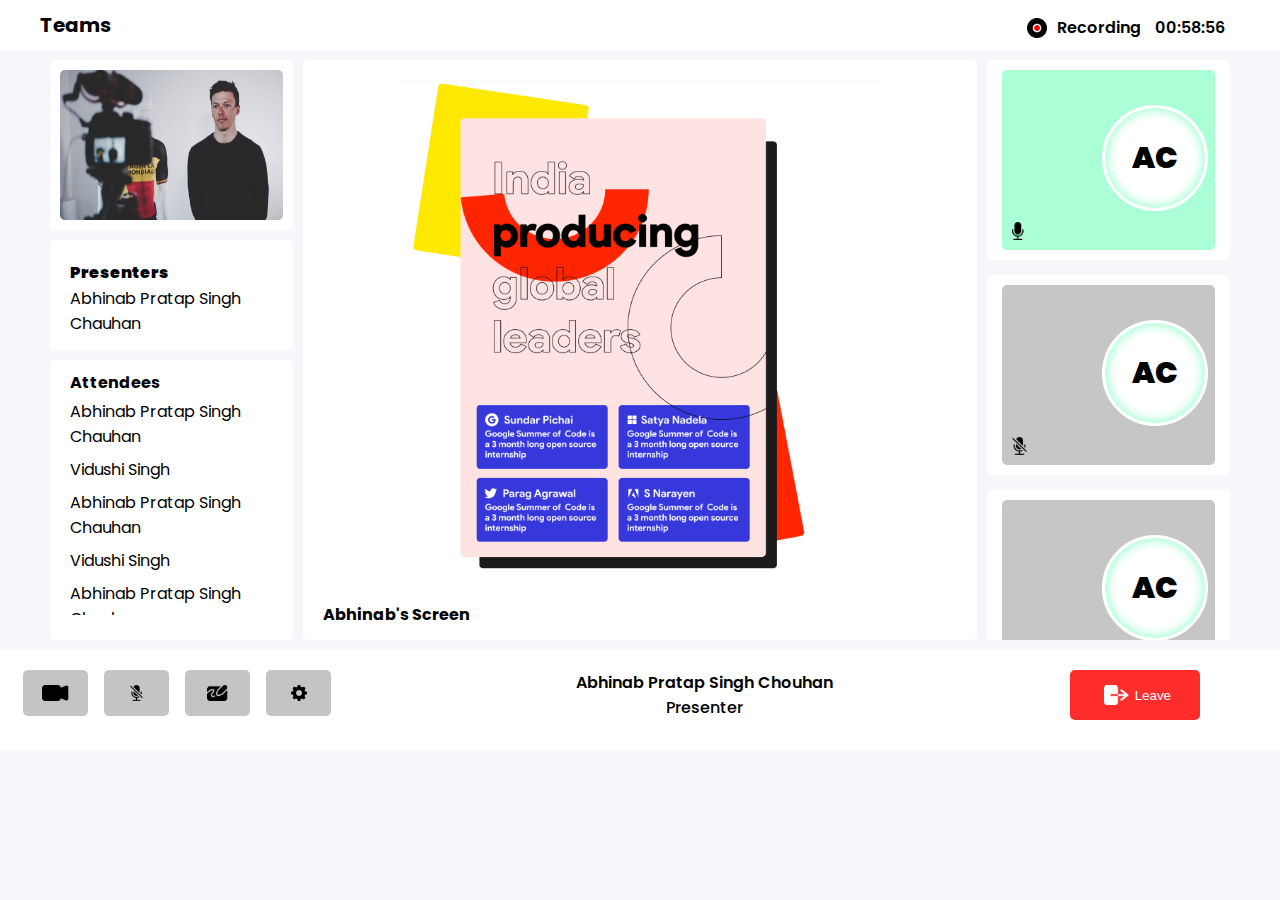
<file: index.html>
<!DOCTYPE html>
<html lang="en">

<head>
    <meta charset="UTF-8" />
    <meta http-equiv="X-UA-Compatible" content="IE=edge" />
    <meta name="viewport" content="width=device-width, initial-scale=1.0" />
    <title>Replica</title>
    <link rel="stylesheet" href="style.css" />
    <link rel="preconnect" href="https://fonts.googleapis.com" />
    <link rel="preconnect" href="https://fonts.gstatic.com" crossorigin />
    <link href="https://fonts.googleapis.com/css2?family=Poppins:wght@200&display=swap" rel="stylesheet" />
</head>

<body>

    <!--* ------------HEADER PART HERE---------------- -->
    <header>
        <h4 id="leftHeader">Teams</h4>
        <div class="rightHeader">
            <img src="recording-icon.png" alt="" />
            <h4>Recording 00:58:56</h4>
        </div>
    </header>

    <!-- *------------------ MAIN CONTENT PART HERE----------------- -->
    <div class="mainContent">
        <!-- * ------------LEFT PART OF MAIN CONTENT------------- -->
        <div class="leftPart">
            <!-- *---------------- PART 1-------------- -->
            <div class="mageDiv">
                <img src="camera-mage.png" alt="" />
            </div>

            <!-- * ------------------- PART 2 ----------------------- -->
            <div class="presentersList">
                <h4><b> Presenters</b></h4>
                <ul>
                    <li>Abhinab Pratap Singh Chauhan</li>
                    <li>Vidushi Singh</li>
                    <li>Abhinab Pratap Singh Chauhan</li>
                </ul>
            </div>

            <!-- * ------------------- PART 3 -------------------------- -->
            <div class="attendeesList">
                <h4>Attendees</h4>
                <ul>
                    <li>Abhinab Pratap Singh Chauhan</li>
                    <li>Vidushi Singh</li>
                    <li>Abhinab Pratap Singh Chauhan</li>
                    <li>Vidushi Singh</li>
                    <li>Abhinab Pratap Singh Chauhan</li>
                    <li>Vidushi Singh</li>
                    <li>Abhinab Pratap Singh Chauhan</li>
                    <li>Vidushi Singh</li>
                    <li>Abhinab Pratap Singh Chauhan</li>
                </ul>
            </div>
        </div>

        <!-- *-------------MIDDLE PART OF MAIN CONTENT -------------------- -->
        <div class="middlePart">
            <img id="screenShare" src="screen-share-icon.png" alt="" />
            <h4>Abhinab's Screen</h4>
        </div>

        <!-- *-------------- RIGHT PART OF MAIN CONTENT HERE ------------ -->
        <div class="rightPart">
            <div class="whiteDiv">
                <div style="background-color: #aaffd6" class="colorDiv">
                    <div class="circle circleAnimation">AC</div>
                    <img src="mic umute-icon.png" alt="" class="micIcon" />
                </div>
            </div>
            <div class="whiteDiv">
                <div class="colorDiv">
                    <div class="circle">AC</div>
                    <img src="mic-icon.png" alt="" class="micIcon" />
                </div>
            </div>
            <div class="whiteDiv">
                <div class="colorDiv">
                    <div class="circle">AC</div>
                    <img src="mic-icon.png" alt="" class="micIcon" />
                </div>
            </div>
            <div class="whiteDiv">
                <div class="colorDiv">
                    <div class="circle">AC</div>
                    <img src="mic-icon.png" alt="" class="micIcon" />
                </div>
            </div>
        </div>
    </div>

    <!--* ---------- HERE IN START FOOTER -----------     -->
    <footer>
        <div class="footer-icon">
            <input class="iconFooter" type="image" src="camera-icon.png" alt="" />
            <input class="iconFooter" type="image" src="mic-icon.png" alt="" />
            <input class="iconFooter" type="image" src="whiteboard-ion.png" alt="" />
            <input class="iconFooter" type="image" src="settings-icon.png" alt="" />
        </div>

        <div class="footer-name">
            <h4 style="font-weight: 600">Abhinab Pratap Singh Chouhan</h4>
            <h4 style="font-weight: 500">Presenter</h4>
        </div>
        <div>
            <button class="buttonFooter">
          <img src="leave-icon.png" />
          <span>Leave</span>
        </button>
        </div>
    </footer>
</body>

</html>
</file>
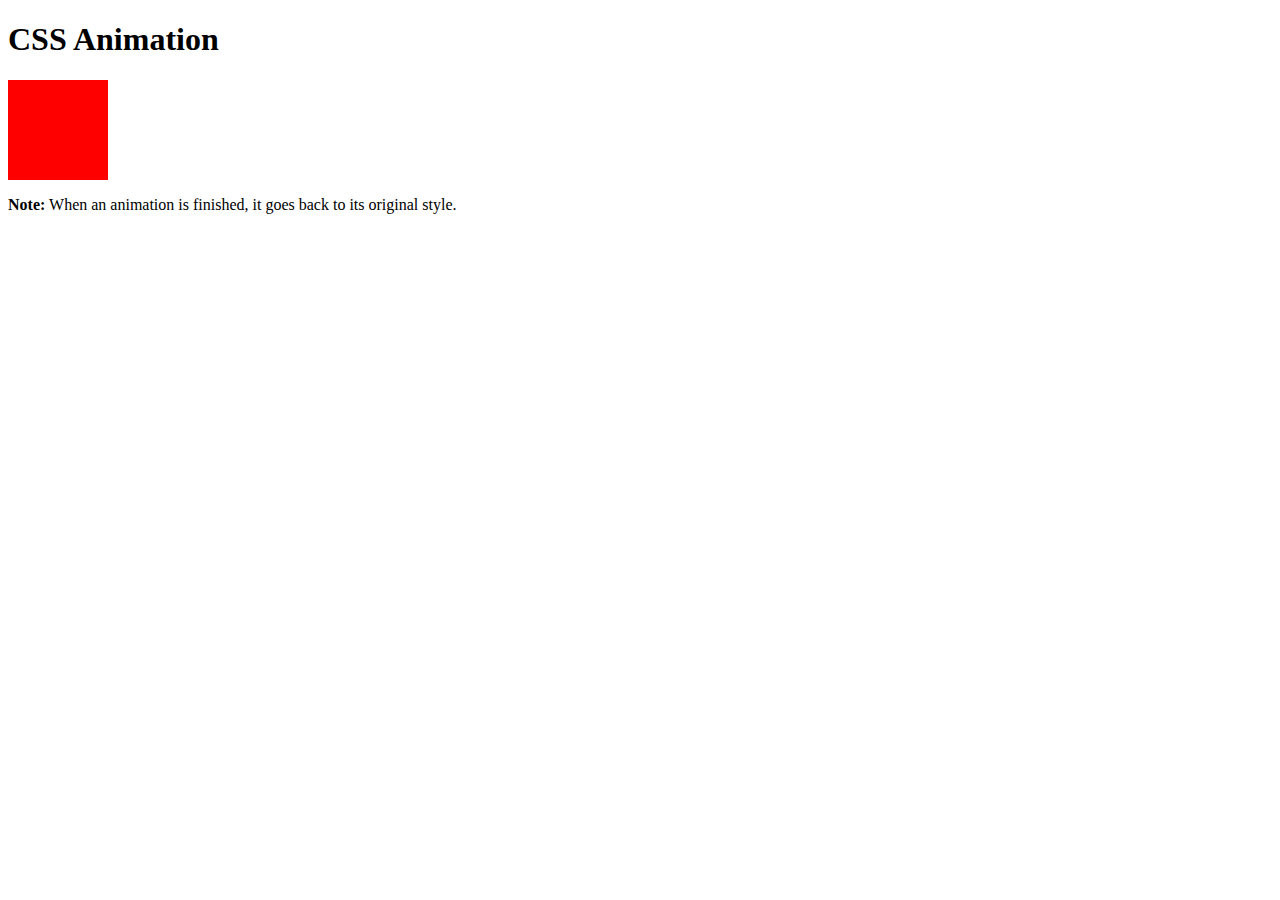
<file: button.html>
<!DOCTYPE html>
<html>

<head>
    <style>
        div {
            width: 100px;
            height: 100px;
            background-color: red;
            animation-name: example;
            animation-duration: 4s;
        }
        
        @keyframes example {
            from {
                background-color: red;
            }
            to {
                background-color: yellow;
            }
        }
        
        b {
            font-weight: 900;
        }
    </style>
</head>

<body>

    <h1>CSS Animation</h1>

    <div></div>

    <p><b>Note:</b > When an animation is finished, it goes back to its original style.</p>

</body>

</html>
</file>
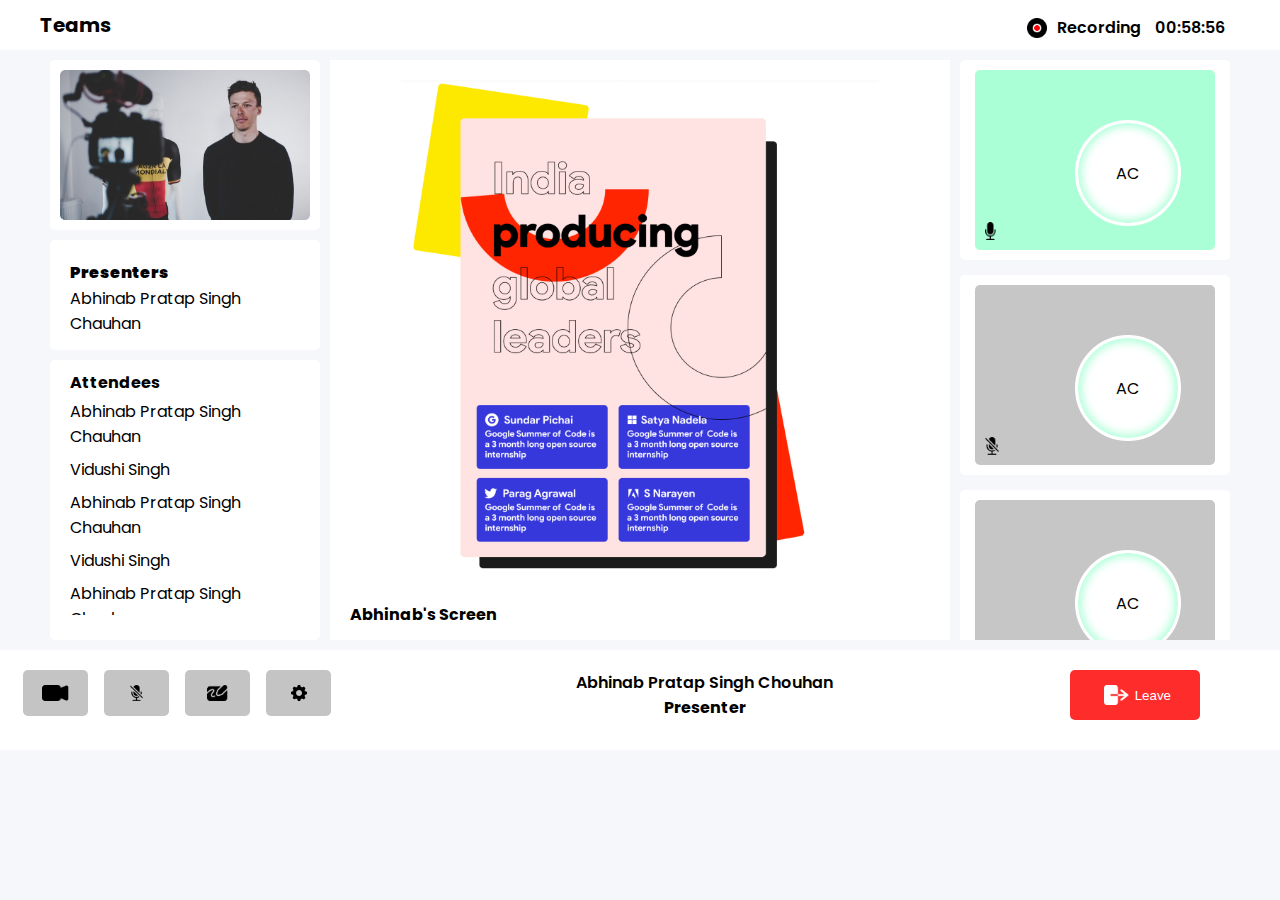
<file: trial.html>
<!DOCTYPE html>
<html lang="en">

<head>
    <meta charset="UTF-8" />
    <meta http-equiv="X-UA-Compatible" content="IE=edge" />
    <meta name="viewport" content="width=device-width, initial-scale=1.0" />
    <title>Replica</title>
    <link rel="stylesheet" href="style-trial.css" />
    <link rel="preconnect" href="https://fonts.googleapis.com" />
    <link rel="preconnect" href="https://fonts.gstatic.com" crossorigin />
    <link href="https://fonts.googleapis.com/css2?family=Poppins:wght@200&display=swap" rel="stylesheet" />
</head>

<body>
    <!--* ------------HEADER PART HERE---------------- -->

    <header>
        <h4 id="leftHeader">Teams</h4>
        <div class="rightHeader">
            <img src="recording-icon.png" alt="" />
            <h4>Recording 00:58:56</h4>
        </div>
    </header>

    <!-- *------------------ MAIN CONTENT PART HERE----------------- -->

    <div class="mainContent">
        <!-- * ------------LEFT PART OF MIDDLE------------- -->
        <div class="leftPart">
            <!-- *---------------- PART 1-------------- -->
            <div class="mageDiv">
                <img src="camera-mage.png" alt="" />
            </div>

            <!-- * ------------------- PART 2 ----------------------- -->
            <div class="presentersList">
                <h4><b> Presenters</b></h4>
                <ul>
                    <li>Abhinab Pratap Singh Chauhan</li>
                    <li>Vidushi Singh</li>
                    <li>Abhinab Pratap Singh Chauhan</li>
                </ul>
            </div>

            <!-- * ------------------- PART 3 -------------------------- -->
            <div class="attendeesList">
                <h4>Attendees</h4>
                <ul>
                    <li>Abhinab Pratap Singh Chauhan</li>
                    <li>Vidushi Singh</li>
                    <li>Abhinab Pratap Singh Chauhan</li>
                    <li>Vidushi Singh</li>
                    <li>Abhinab Pratap Singh Chauhan</li>
                    <li>Vidushi Singh</li>
                    <li>Abhinab Pratap Singh Chauhan</li>
                    <li>Vidushi Singh</li>
                    <li>Abhinab Pratap Singh Chauhan</li>
                    <!-- <li>Vidushi Singh</li>
                    <li>Abhinab Pratap Singh Chauhan</li>
                    <li>Vidushi Singh</li> -->
                </ul>
            </div>
        </div>

        <!-- *-------------MIDDLE PART OF MIDDLE -------------------- -->

        <div class="middlePart">
            <img id="screenShare" src="screen-share-icon.png" alt="" />
            <h4>Abhinab's Screen</h4>
        </div>

        <!-- *-------------- RIGHT PART OF MIDDLE HERE ------------ -->
        <div class="rightPart">
            <div class="whiteDiv">
                <div style="background-color: #aaffd6" class="colorDiv">
                    <div class="circle">AC</div>
                    <img src="mic umute-icon.png" alt="" class="micIcon" />
                </div>
            </div>
            <div class="whiteDiv">
                <div class="colorDiv">
                    <div class="circle">AC</div>
                    <img src="mic-icon.png" alt="" class="micIcon" />
                </div>
            </div>
            <div class="whiteDiv">
                <div class="colorDiv">
                    <div class="circle">AC</div>
                    <img src="mic-icon.png" alt="" class="micIcon" />
                </div>
            </div>
            <div class="whiteDiv">
                <div class="colorDiv">
                    <div class="circle">AC</div>
                    <img src="mic-icon.png" alt="" class="micIcon" />
                </div>
            </div>
        </div>
    </div>

    <!--* ---------- HERE IN START FOOTER -----------     -->

    <footer>
        <div class="footer-icon">
            <input class="iconFooter" type="image" src="camera-icon.png" alt="" />
            <input class="iconFooter" type="image" src="mic-icon.png" alt="" />
            <input class="iconFooter" type="image" src="whiteboard-ion.png" alt="" />
            <input class="iconFooter" type="image" src="settings-icon.png" alt="" />
        </div>

        <div class="footer-name">
            <h4 style="font-weight: 600">Abhinab Pratap Singh Chouhan</h4>
            <h4>Presenter</h4>
        </div>
        <div>
            <button class="buttonFooter">
          <img src="leave-icon.png" />
          <span>Leave</span>
        </button>
        </div>
    </footer>
</body>

</html>
</file>
<file: style.css>
body {
    background-color: #f5f7fb;
    margin: 0;
    font-family: "Poppins", sans-serif;
}


/* --------------------------- HEADER FORMATTING ---------------------------------- */

header {
    height: 50px;
    background-color: white;
    margin: 0;
    display: flex;
}

#leftHeader {
    margin: 10px 0px 0 40px;
    font-weight: 700;
    font-size: 20px;
}

.rightHeader {
    position: absolute;
    right: 0px;
    margin: 10px 50px 0px 0px;
}

.rightHeader h4 {
    display: flex;
    font-weight: 600;
    padding: 5px;
    word-spacing: 10px;
    height: auto;
    width: auto;
    margin: 0;
}

.rightHeader img {
    float: left;
    padding: 3px;
    height: 20px;
    width: auto;
    padding: 8px 5px 0 0;
}


/* ---------------------------------- MAIN CONTENT FORMATTING ------------------------------- */

.mainContent {
    height: 580px;
    display: flex;
    background-color: transparent;
    margin: 10px 50px 10px 50px;
}


/* --------------------------- LEFT PART ---------------------------------- */

.leftPart {
    flex-basis: 350px;
    flex-shrink: 2;
}

.mageDiv {
    padding: 10px;
    background-color: white;
    border-radius: 5px;
    height: 150px;
    width: auto;
    margin-bottom: 10px;
}

.mageDiv img {
    height: 100%;
    width: 100%;
}

.presentersList {
    height: 110px;
    padding-right: 30px;
    margin-bottom: 10px;
    background-color: white;
    border-radius: 5px;
}

.presentersList ul {
    height: 50px;
    overflow-y: scroll;
    list-style-type: none;
    padding-left: 20px;
    margin: 0;
}

.presentersList h4 {
    margin: 0px;
    padding: 20px 0 0 20px;
}

.attendeesList h4 {
    margin: 0px;
    padding: 10px 0 0 20px;
}

.attendeesList ul {
    height: 220px;
    overflow-y: scroll;
    list-style-type: none;
    padding-left: 20px;
    margin: 0;
}

.presentersList li {
    padding: 1px 0;
}

.attendeesList li {
    padding: 4px 0;
}

.attendeesList {
    height: 280px;
    padding-right: 30px;
    margin-bottom: 10px;
    background-color: white;
    border-radius: 5px;
}


/* --------------------- MIDDLE PART ---------------------------------- */

.middlePart {
    width: auto;
    margin: 0px 10px;
    padding: 20px;
    background-color: white;
    flex-basis: 750px;
    border-radius: 5px;
}

#screenShare {
    height: 100%;
    width: 100%;
    object-fit: contain;
}

.middlePart h4 {
    margin: 0;
    position: relative;
    bottom: 25px;
}


/* ------------------------------ RIGHT PART ------------------------------ */

.rightPart {
    height: 100%;
    overflow-y: scroll;
    flex-basis: 350px;
    margin-bottom: 0px;
    flex-shrink: 2;
}

.rightPart::-webkit-scrollbar {
    width: 0px;
    margin: 10px;
}

.whiteDiv {
    background-color: white;
    height: 200px;
    width: auto;
    border-radius: 5px;
    overflow: hidden;
    margin: 0px 0 15px 0;
}

.colorDiv {
    height: 180px;
    background-color: #c6c6c6;
    border-radius: 5px;
    margin: 10px 15px;
    position: relative;
}

.circle {
    width: 100px;
    height: 100px;
    margin: 0 auto;
    background-color: white;
    position: absolute;
    top: 35px;
    left: 100px;
    border-radius: 50%;
    display: flex;
    align-items: center;
    justify-content: center;
    font-size: 30px;
    font-weight: 900;
    box-shadow: 0 0 10px 3px #aaffd6 inset;
    border: white;
    border-style: solid;
}

.circleAnimation {
    animation: micBlink 2s infinite;
}

.micIcon {
    position: absolute;
    bottom: 0px;
    height: 18px;
    width: auto;
    padding: 0 0 10px 10px;
    text-align: center;
}

@keyframes micBlink {
    /* Incomplete */
    0% {
        box-shadow: 0 0 8px 15px white inset;
        background-color: #aaffd6;
    }
    20% {
        box-shadow: 0 0 8px 5px white inset;
        background-color: #aaffd6;
        transition-duration: 1s;
    }
    40% {
        box-shadow: 0 0 8px 15px white inset;
        background-color: #aaffd6;
    }
    60% {
        box-shadow: 0 0 8px 5px white inset;
        background-color: #aaffd6;
        transition-duration: 0.3s;
    }
    80% {
        box-shadow: 0 0 8px 15px white inset;
        background-color: #aaffd6;
    }
    90% {
        box-shadow: 0 0 8px 10px white inset;
        background-color: #aaffd6;
    }
    100% {
        box-shadow: 0 0 8px 15px white inset;
        background-color: #aaffd6;
    }
}


/* --------------------------------- FOOTER FORMATTING ------------------------------------ */

footer {
    height: 100px;
    background-color: white;
    display: flex;
    justify-content: space-between;
    flex-wrap: nowrap;
}

.footer-icon {
    margin-left: 15px;
}

.iconFooter {
    margin: 20px 8px;
    height: 16px;
    width: 35px;
    float: left;
    object-fit: scale-down;
    border-radius: 5px;
    background-color: #c4c4c4;
    padding: 15px;
}

.iconFooter:hover {
    background-color: #aaffd6;
}

.footer-name {
    margin: 20px 0 5px 0px;
    padding: 0px;
}

.footer-name h4 {
    margin: 0px;
    text-align: center;
}

.buttonFooter {
    float: right;
    margin-right: 80px;
    margin-top: 20px;
    cursor: pointer;
}

.buttonFooter {
    background-color: #ff2c2c;
    height: 50px;
    width: 130px;
    border-radius: 5px;
    border: hidden;
}

.buttonFooter img {
    object-fit: scale-down;
    height: 20px;
    width: auto;
    padding: 5px 1px 5px 10px;
}

.buttonFooter>img,
.buttonFooter>span {
    vertical-align: middle;
}

.buttonFooter span {
    padding: 5px 5px 5px 1px;
    color: white;
}

.buttonFooter:hover {
    animation: buttonAnimation 1s infinite ease-in-out;
}

@keyframes buttonAnimation {
    0% {
        background-color: #ff2c2c;
    }
    50% {
        transform: scale(1.03, 1.03);
    }
    100% {}
}


/* ------------------------------ SCROLL BAR FORMATTING --------------------------------- */

::-webkit-scrollbar {
    width: 3px;
    margin: 10px;
}

::-webkit-scrollbar-track {
    background: #ffffff;
}

::-webkit-scrollbar-thumb {
    background: #d6d6d6;
}

::-webkit-scrollbar-thumb:hover {
    background: #555;
}


/* ------------------------------- RESPONSIVENESS FORMATTING -------------------------------- */

@media only screen and (max-height: 750px) {
    .mainContent {
        height: 500px;
    }
    .attendeesList {
        height: 200px;
        overflow: auto;
    }
}

@media screen and (max-height: 670px) {
    .mainContent {
        height: 450px;
    }
    .attendeesList {
        display: none;
    }
    .presentersList {
        height: 270px;
    }
    .presentersList ul {
        height: 250px;
    }
}

@media screen and (max-width: 992px) and (min-width: 797px) {
    .rightPart {
        display: none;
    }
}

@media screen and (max-width: 797px) {
    .footer-icon {
        display: flex;
        flex-wrap: wrap;
        padding: 10px !important;
        /* Not Working */
        margin: 10px 5px !important;
    }
    .footer-name,
    .leftPart,
    .rightPart {
        display: none;
    }
}
</file>
<file: style-trial.css>
body {
    background-color: #f5f7fb;
    margin: 0;
    font-family: "Poppins", sans-serif;
}

header {
    height: 50px;
    background-color: white;
    margin: 0;
    display: flex;
}

#leftHeader {
    /* ! Font Weight Size not Correct */
    margin: 10px 0px 0 40px;
    font-weight: 700;
    font-size: 20px;
}

.rightHeader {
    position: absolute;
    right: 0px;
    margin: 10px 50px 0px 0px;
}

.rightHeader h4 {
    display: flex;
    font-weight: 600;
    padding: 5px;
    word-spacing: 10px;
    height: auto;
    width: auto;
    margin: 0;
}

.rightHeader img {
    float: left;
    padding: 3px;
    height: 20px;
    width: auto;
    padding: 8px 5px 0 0;
}


/*TODO  CSS for Main Part  */

.mainContent {
    height: 580px;
    display: flex;
    /* justify-content: space-between; */
    background-color: transparent;
    margin: 10px;
    margin-left: 50px;
    margin-right: 50px;
}

.leftPart {
    flex-basis: 350px;
    /* border-style: solid; */
}

.mageDiv {
    padding: 10px;
    background-color: white;
    border-radius: 5px;
    height: 150px;
    width: auto;
    margin-bottom: 10px;
    /* background-image: url("camera-mage.png"); */
}

.mageDiv img {
    height: 100%;
    width: 100%;
    /* object-fit: cover; */
}

.presentersList {
    height: 110px;
    padding-right: 30px;
    margin-bottom: 10px;
    background-color: white;
    border-radius: 5px;
}

.presentersList ul {
    height: 50px;
    overflow-y: scroll;
    list-style-type: none;
    padding-left: 20px;
    margin: 0;
}

.presentersList h4 {
    /* ! Font Weight Size not Correct */
    margin: 0px;
    padding: 20px 0 0 20px;
}

.attendeesList h4 {
    /* ! Font Weight Size not Correct */
    margin: 0px;
    padding: 10px 0 0 20px;
}

.attendeesList ul {
    height: 220px;
    overflow-y: scroll;
    list-style-type: none;
    padding-left: 20px;
    margin: 0;
}

.presentersList li {
    padding: 1px 0;
}

.attendeesList li {
    padding: 4px 0;
}

.attendeesList {
    height: 280px;
    padding-right: 30px;
    margin-bottom: 10px;
    background-color: white;
    border-radius: 5px;
}

.middlePart {
    width: auto;
    margin: 0px 10px;
    padding: 20px;
    /* border-style: solid; */
    background-color: white;
    flex-basis: 750px;
}

#screenShare {
    height: 100%;
    width: 100%;
    object-fit: contain;
}

.middlePart h4 {
    margin: 0;
    position: relative;
    bottom: 25px;
}

.rightPart {
    height: 100%;
    overflow-y: scroll;
    /* border-style: solid; */
    flex-basis: 350px;
    margin-bottom: 0px;
}

.rightPart::-webkit-scrollbar {
    width: 0px;
    margin: 10px;
}

.whiteDiv {
    background-color: white;
    height: 200px;
    width: auto;
    /* position: relative; */
    border-radius: 5px;
    overflow: hidden;
    margin: 0px 0 15px 0;
}

.colorDiv {
    height: 180px;
    /* margin: 0px 0 15px 0; */
    background-color: #c6c6c6;
    /* border-color: white; */
    /* border-width: 10px 15px; */
    border-radius: 5px;
    margin: 10px 15px;
    /* border-style: solid; */
    position: relative;
    /* overflow: hidden; */
    /* padding: 10px 15px; */
    /* position: absolute; */
}

.circle {
    width: 100px;
    height: 100px;
    margin: 0 auto;
    position: relative;
    background-color: white;
    position: absolute;
    top: 50px;
    left: 100px;
    border-radius: 50%;
    display: flex;
    align-items: center;
    justify-content: center;
    box-shadow: 0 0 10px 3px #aaffd6 inset;
    border: white;
    border-style: solid;
    animation: exam;
    animation-duration: 2s;
    animation-iteration-count: infinite;
}

.micIcon {
    position: absolute;
    bottom: 0px;
    height: 18px;
    width: auto;
    padding: 0 0 10px 10px;
    text-align: center;
}

@keyframes exam {
    50% {
        box-shadow: 0 0 5px 2px;
    }
}


/* Ends Here */

footer {
    height: 100px;
    background-color: white;
    display: flex;
    justify-content: space-between;
}

.footer-icon {
    margin-left: 15px;
}

.iconFooter {
    margin: 20px 8px;
    height: 16px;
    width: 35px;
    float: left;
    object-fit: scale-down;
    border-radius: 5px;
    background-color: #c4c4c4;
    padding: 15px;
}

.iconFooter:hover {
    background-color: #aaffd6;
}

.footer-name {
    margin: 20px 0 5px 0px;
    padding: 0px;
}

.footer-name h4 {
    margin: 0px;
    text-align: center;
}

.buttonFooter {
    float: right;
    margin-right: 80px;
    margin-top: 20px;
    cursor: pointer;
}

@keyframes example {
    0% {
        background-color: #ff2c2c;
    }
    50% {
        background-color: yellow;
    }
    100% {
        background-color: violet;
    }
}

.buttonFooter {
    background-color: #ff2c2c;
    height: 50px;
    width: 130px;
    border-color: white;
    border-radius: 5px;
    border-style: hidden;
    animation-name: example;
    animation-duration: 1s;
    animation-iteration-count: infinite;
}

.buttonFooter img {
    object-fit: scale-down;
    height: 20px;
    width: auto;
    padding: 5px 1px 5px 10px;
}

.buttonFooter>img,
.buttonFooter>span {
    vertical-align: middle;
}

.buttonFooter span {
    padding: 5px 5px 5px 1px;
    color: white;
}

.buttonFooter:hover {
    /* transform: scale(1.1, 1.1); */
    animation: example;
    animation-duration: 1s;
}


/* Scrollbar */


/* width */

::-webkit-scrollbar {
    width: 3px;
    margin: 10px;
}


/* Track */

::-webkit-scrollbar-track {
    background: #ffffff;
}


/* Handle */

::-webkit-scrollbar-thumb {
    background: #d6d6d6;
}


/* Handle on hover */

::-webkit-scrollbar-thumb:hover {
    background: #555;
}
</file>
